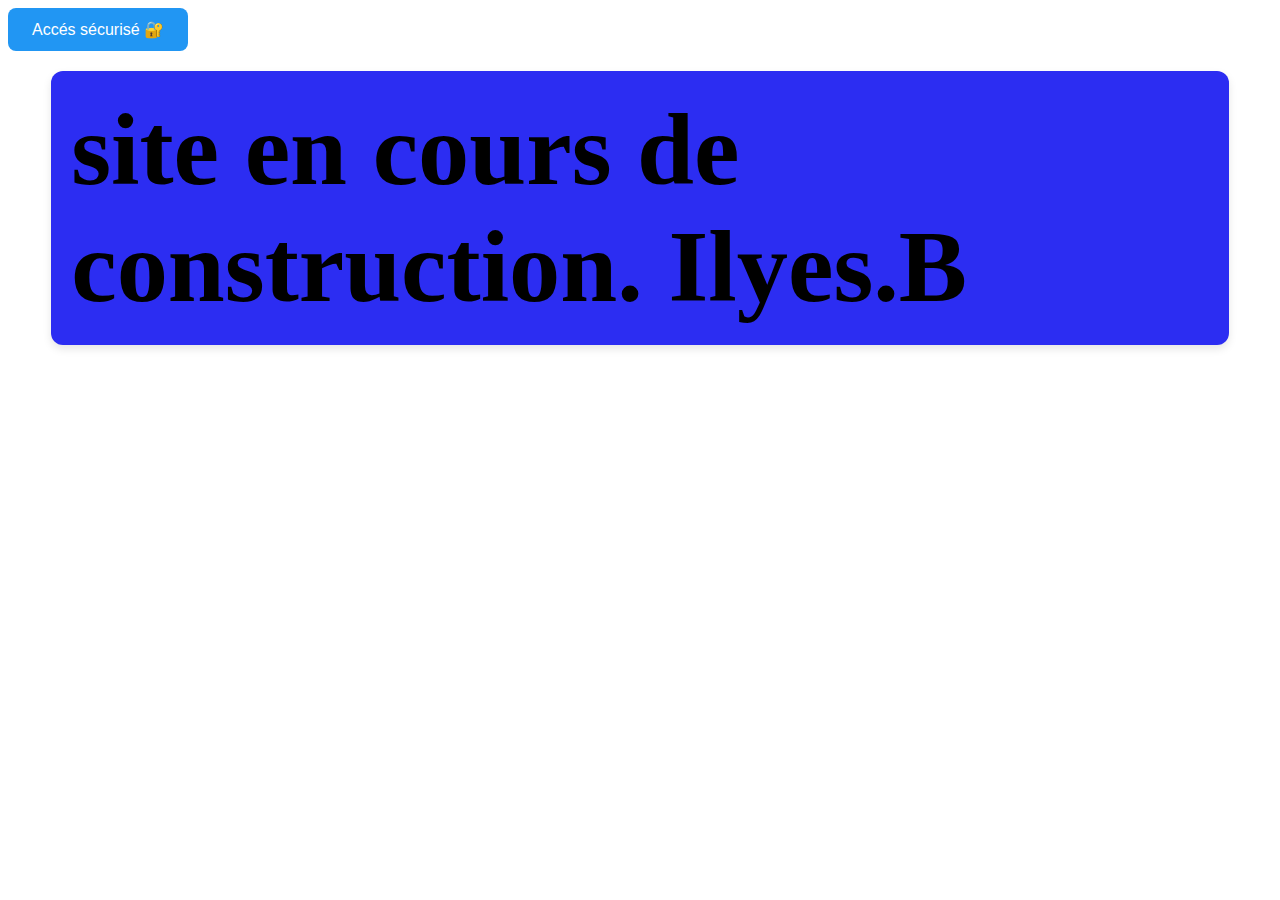
<file: index.html>
<!DOCTYPE html>
<html lang="fr">
<head>
  <meta charset="UTF-8" />
  <meta name="viewport" content="width=device-width, initial-scale=1.0" />
  <title>Surprise 🫢</title>
  <style>
    .call-button {
      display: inline-block;
      padding: 4vw 8vw; /* taille responsive */
      font-size: 5vw; /* taille du texte adaptée à l’écran */
      background-color: #4CAF50;
      color: white;
      border: none;
      border-radius: 10px;
      text-align: center;
      text-decoration: none;
      cursor: pointer;
    }

    .container {
      text-align: center;
      margin-top: 5vh;
    }

    .responsive-image {
    max-width: 40%; /* image plus petite */
    height: auto;
    margin-bottom: 20px;
    }

    h1 {
  font-size: 8vw; /* taille responsive (s'adapte à l'écran) */
  background-color: #2C2DF2; /* couleur de fond */
  color: #000000; /* couleur du texte */
  padding: 20px;
  border-radius: 12px;
  margin: 20px auto;
  width: fit-content;
  max-width: 90%;
  box-shadow: 0 4px 8px rgba(0, 0, 0, 0.1);
    }

    h2 {
  font-size: 8vw; /* taille responsive (s'adapte à l'écran) */
  background-color: #FF0000; /* couleur de fond */
  color: #000000; /* couleur du texte */
  padding: 20px;
  border-radius: 12px;
  margin: 20px auto;
  width: fit-content;
  max-width: 90%;
  box-shadow: 0 4px 8px rgba(0, 0, 0, 0.1);
    }
  </style>
  <a href="index2.html">
  <button style="padding: 12px 24px; font-size: 16px; background-color: #2196F3; color: white; border: none; border-radius: 8px; cursor: pointer;">
    Accés sécurisé 🔐
  </button>
</a>
</head>
  <h1>site en cours de construction. Ilyes.B</h1>

  <!--
  <body>
    <div class="container">
      <img src="./IMG_3815.jpeg" alt="Image d'en-tête" class="responsive-image" />
      <h2>ATTENTION! specimen rare recherché, Aya BENIANI😘</h2>
    </div>
  </body>
  
<body>
  <div class="container">
    <h1>Mohamed ALJAMAL</h1>
    <h3>Je suis gay et j'adore les bites 🍆💦💦💦</h2>
    <img src="./IMG_3772.jpg" alt="Image d'en-tête" class="responsive-image" />
    <h3>Appelle moi si tu veux la mienne 😉</h3>
    <a href="tel:+33758727984" class="call-button">📞 Appeler le gay 😍</a>
  </div>
</body> -->
</html>
</file>
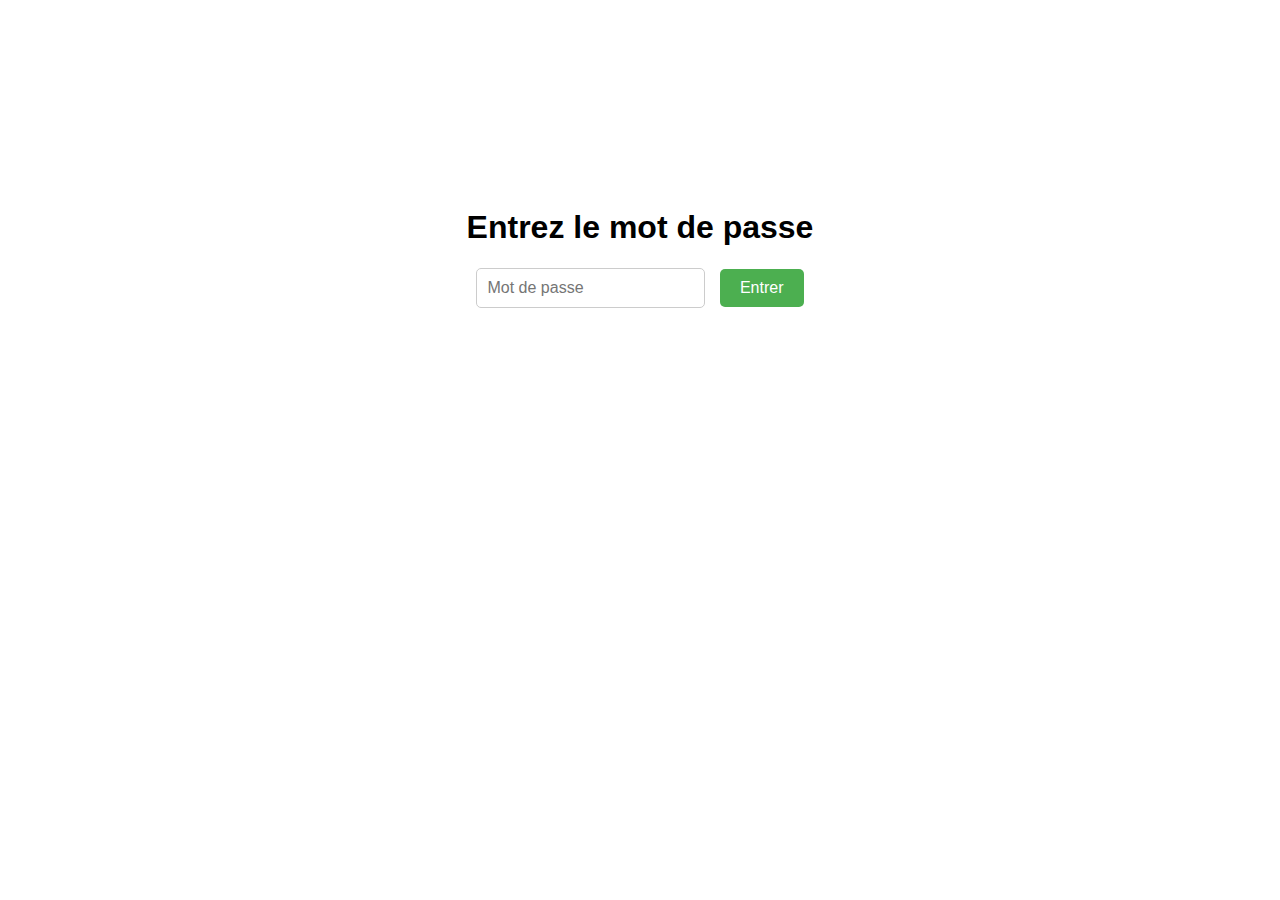
<file: index2.html>
<!DOCTYPE html>
<html lang="fr">
<head>
  <meta charset="UTF-8" />
  <meta name="viewport" content="width=device-width, initial-scale=1.0" />
  <title>Site protégé</title>
  <style>
    body {
      font-family: Arial, sans-serif;
      text-align: center;
      padding-top: 20vh;
    }
    input {
      padding: 10px;
      font-size: 16px;
      border-radius: 5px;
      border: 1px solid #ccc;
    }
    
    button {
      padding: 10px 20px;
      font-size: 16px;
      margin-left: 10px;
      background-color: #4CAF50;
      color: white;
      border: none;
      border-radius: 5px;
      cursor: pointer;
    }
    #content {
      display: none;
    }
  </style>
</head>
<body>

  <div id="login">
    <h1>Entrez le mot de passe</h1>
    <input type="password" id="passwordInput" placeholder="Mot de passe" />
    <button onclick="checkPassword()">Entrer</button>
  </div>

  <div id="content">
    <h1>Bienvenue sur mon site !</h1>
    <!-- Ici tu mets le contenu réel de ton site -->
    <p>Ceci est le contenu protégé.</p><br>
    
    <form id="uploadForm">
      <input type="file" id="fileInput" required>
      <button type="submit">Uploader le fichier</button>
    </form>

<p id="linkSection" style="display:none;">
  ✅ Fichier uploadé : <a id="downloadLink" href="#" target="_blank">Télécharger</a>
</p>

  </div>

  <script>
    const color5 = "blue";

    function checkPassword() {
      const input = document.getElementById("passwordInput").value;
      if (input === color5) {
        document.getElementById("login").style.display = "none";
        document.getElementById("content").style.display = "block";
      } else {
        alert("Mot de passe incorrect !");
      }
    }


    document.getElementById('uploadForm').addEventListener('submit', async function (e) {
    e.preventDefault();

    const fileInput = document.getElementById('fileInput');
    const file = fileInput.files[0];

    if (!file) return alert("Aucun fichier sélectionné.");

    const formData = new FormData();
    formData.append("file", file);

    const response = await fetch("https://file.io/?expires=1d", {
      method: "POST",
      body: formData
    });

    const result = await response.json();

    if (result.success) {
      const link = result.link;
      const downloadLink = document.getElementById('downloadLink');
      downloadLink.href = link;
      downloadLink.textContent = link;

      document.getElementById('linkSection').style.display = "block";
    } else {
      alert("Erreur lors de l'envoi : " + result.message);
    }
  });


    
  </script>

</body>
</html>
</file>
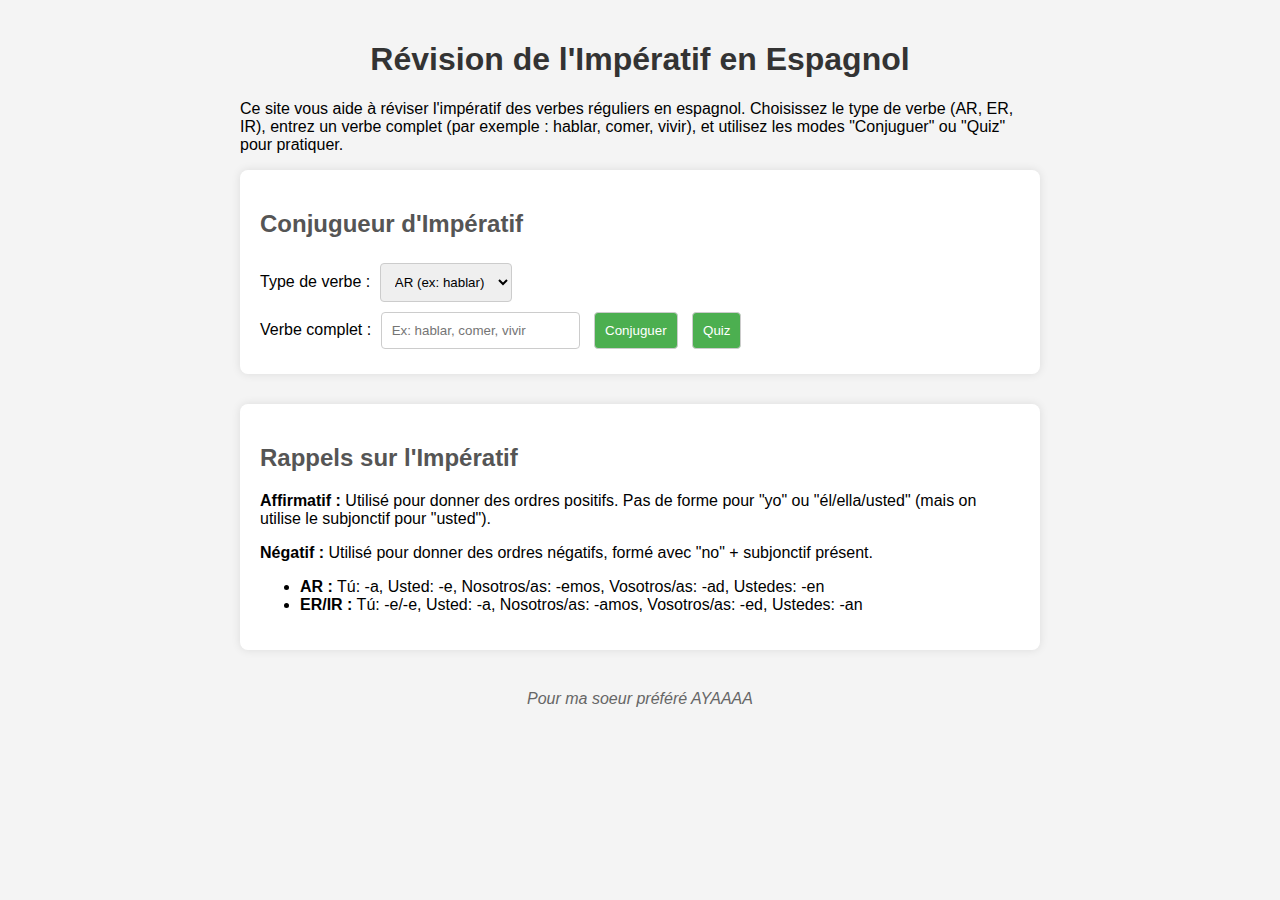
<file: index3.html>
<!DOCTYPE html>
<html lang="fr">
<head>
    <meta charset="UTF-8">
    <meta name="viewport" content="width=device-width, initial-scale=1.0">
    <title>AYA ❤️</title>
    <style>
        body {
            font-family: Arial, sans-serif;
            max-width: 800px;
            margin: 0 auto;
            padding: 20px;
            background-color: #f4f4f4;
        }
        h1 {
            text-align: center;
            color: #333;
        }
        .section {
            margin-bottom: 30px;
            padding: 20px;
            background-color: white;
            border-radius: 8px;
            box-shadow: 0 0 10px rgba(0,0,0,0.1);
        }
        h2 {
            color: #555;
        }
        input, select, button {
            padding: 10px;
            margin: 5px;
            border: 1px solid #ccc;
            border-radius: 4px;
        }
        button {
            background-color: #4CAF50;
            color: white;
            cursor: pointer;
        }
        button:hover {
            background-color: #45a049;
        }
        table {
            width: 100%;
            border-collapse: collapse;
            margin-top: 20px;
        }
        th, td {
            border: 1px solid #ddd;
            padding: 8px;
            text-align: center;
        }
        th {
            background-color: #f2f2f2;
        }
        .error {
            color: red;
            font-weight: bold;
        }
        .correct {
            color: green;
            font-weight: bold;
        }
        .incorrect {
            color: red;
            text-decoration: line-through;
        }
        .cross {
            color: red;
            font-size: 20px;
        }
        .quiz-input {
            width: 100px;
        }
        .result-cell {
            position: relative;
        }
        .result-cell .correction {
            position: absolute;
            top: 0;
            right: 5px;
            color: red;
            font-size: 12px;
        }
        .music {
            text-align: center;
            margin-bottom: 20px;
        }
        .dedicace {
            text-align: center;
            margin-top: 40px;
            font-style: italic;
            color: #666;
        }
    </style>
</head>
<body>
    <h1>Révision de l'Impératif en Espagnol</h1>
    
    <div class="music">
        <div id="player"></div>
    </div>
    
    <p>Ce site vous aide à réviser l'impératif des verbes réguliers en espagnol. Choisissez le type de verbe (AR, ER, IR), entrez un verbe complet (par exemple : hablar, comer, vivir), et utilisez les modes "Conjuguer" ou "Quiz" pour pratiquer.</p>
    
    <div class="section">
        <h2>Conjugueur d'Impératif</h2>
        <label for="type">Type de verbe :</label>
        <select id="type">
            <option value="AR">AR (ex: hablar)</option>
            <option value="ER">ER (ex: comer)</option>
            <option value="IR">IR (ex: vivir)</option>
        </select>
        <br>
        <label for="verbe">Verbe complet :</label>
        <input type="text" id="verbe" placeholder="Ex: hablar, comer, vivir">
        <button onclick="conjuguer()">Conjuguer</button>
        <button onclick="startQuiz()">Quiz</button>
        <div id="resultat"></div>
    </div>

    <div class="section">
        <h2>Rappels sur l'Impératif</h2>
        <p><strong>Affirmatif :</strong> Utilisé pour donner des ordres positifs. Pas de forme pour "yo" ou "él/ella/usted" (mais on utilise le subjonctif pour "usted").</p>
        <p><strong>Négatif :</strong> Utilisé pour donner des ordres négatifs, formé avec "no" + subjonctif présent.</p>
        <ul>
            <li><strong>AR :</strong> Tú: -a, Usted: -e, Nosotros/as: -emos, Vosotros/as: -ad, Ustedes: -en</li>
            <li><strong>ER/IR :</strong> Tú: -e/-e, Usted: -a, Nosotros/as: -amos, Vosotros/as: -ed, Ustedes: -an</li>
        </ul>
    </div>

    <div class="dedicace">
        <p>Pour ma soeur préféré AYAAAA</p>
    </div>

    <script src="https://www.youtube.com/iframe_api"></script>
    <script>
        var player;
        function onYouTubeIframeAPIReady() {
            player = new YT.Player('player', {
                height: '200',
                width: '300',
                videoId: 'qrm8w-pV120',
                playerVars: {
                    'autoplay': 1,
                    'mute': 0,
                    'loop': 1,
                    'playlist': 'qrm8w-pV120'
                },
                events: {
                    'onReady': onPlayerReady
                }
            });
        }
        function onPlayerReady(event) {
            // Player is ready
        }

        function conjuguer() {
            if (player && player.mute) {
                player.mute();
            }
            const type = document.getElementById('type').value;
            const verbe = document.getElementById('verbe').value.trim().toLowerCase();
            const resultat = document.getElementById('resultat');
            
            if (!verbe) {
                resultat.innerHTML = '<p class="error">Veuillez entrer un verbe.</p>';
                return;
            }
            
            // Vérifier la terminaison selon le type
            let racine;
            if (type === 'AR') {
                if (!verbe.endsWith('ar')) {
                    resultat.innerHTML = '<p class="error">Pour AR, le verbe doit se terminer par "ar" (ex: hablar).</p>';
                    return;
                }
                racine = verbe.slice(0, -2);
            } else if (type === 'ER') {
                if (!verbe.endsWith('er')) {
                    resultat.innerHTML = '<p class="error">Pour ER, le verbe doit se terminer par "er" (ex: comer).</p>';
                    return;
                }
                racine = verbe.slice(0, -2);
            } else if (type === 'IR') {
                if (!verbe.endsWith('ir')) {
                    resultat.innerHTML = '<p class="error">Pour IR, le verbe doit se terminer par "ir" (ex: vivir).</p>';
                    return;
                }
                racine = verbe.slice(0, -2);
            }
            
            let affirmatif = {};
            let negatif = {};
            
            if (type === 'AR') {
                affirmatif = {
                    tu: racine + 'a',
                    usted: racine + 'e', // subjonctif pour affirmatif
                    nosotros: racine + 'emos',
                    vosotros: racine + 'ad',
                    ustedes: racine + 'en'
                };
                negatif = {
                    tu: 'no ' + racine + 'es',
                    usted: 'no ' + racine + 'e',
                    nosotros: 'no ' + racine + 'emos',
                    vosotros: 'no ' + racine + 'éis',
                    ustedes: 'no ' + racine + 'en'
                };
            } else if (type === 'ER' || type === 'IR') {
                affirmatif = {
                    tu: racine + 'e',
                    usted: racine + 'a', // subjonctif pour affirmatif
                    nosotros: racine + 'amos',
                    vosotros: racine + 'ed',
                    ustedes: racine + 'an'
                };
                negatif = {
                    tu: 'no ' + racine + 'as',
                    usted: 'no ' + racine + 'a',
                    nosotros: 'no ' + racine + 'amos',
                    vosotros: 'no ' + racine + 'áis',
                    ustedes: 'no ' + racine + 'an'
                };
            }
            
            // Afficher le tableau
            resultat.innerHTML = `
                <h3>Conjugaisons pour "${verbe}"</h3>
                <table>
                    <tr>
                        <th>Personne</th>
                        <th>Affirmatif</th>
                        <th>Négatif</th>
                    </tr>
                    <tr>
                        <td>Tú</td>
                        <td>${affirmatif.tu}</td>
                        <td>${negatif.tu}</td>
                    </tr>
                    <tr>
                        <td>Usted</td>
                        <td>${affirmatif.usted}</td>
                        <td>${negatif.usted}</td>
                    </tr>
                    <tr>
                        <td>Nosotros/as</td>
                        <td>${affirmatif.nosotros}</td>
                        <td>${negatif.nosotros}</td>
                    </tr>
                    <tr>
                        <td>Vosotros/as</td>
                        <td>${affirmatif.vosotros}</td>
                        <td>${negatif.vosotros}</td>
                    </tr>
                    <tr>
                        <td>Ustedes</td>
                        <td>${affirmatif.ustedes}</td>
                        <td>${negatif.ustedes}</td>
                    </tr>
                </table>
            `;
        }

        function startQuiz() {
            if (player && player.mute) {
                player.mute();
            }
            const type = document.getElementById('type').value;
            const verbe = document.getElementById('verbe').value.trim().toLowerCase();
            const resultat = document.getElementById('resultat');
            
            if (!verbe) {
                resultat.innerHTML = '<p class="error">Veuillez entrer un verbe.</p>';
                return;
            }
            
            // Vérifier la terminaison et extraire la racine
            let racine;
            if (type === 'AR') {
                if (!verbe.endsWith('ar')) {
                    resultat.innerHTML = '<p class="error">Pour AR, le verbe doit se terminer par "ar" (ex: hablar).</p>';
                    return;
                }
                racine = verbe.slice(0, -2);
            } else if (type === 'ER') {
                if (!verbe.endsWith('er')) {
                    resultat.innerHTML = '<p class="error">Pour ER, le verbe doit se terminer par "er" (ex: comer).</p>';
                    return;
                }
                racine = verbe.slice(0, -2);
            } else if (type === 'IR') {
                if (!verbe.endsWith('ir')) {
                    resultat.innerHTML = '<p class="error">Pour IR, le verbe doit se terminer par "ir" (ex: vivir).</p>';
                    return;
                }
                racine = verbe.slice(0, -2);
            }
            
            // Calculer les bonnes réponses
            let bonnesReponses = {};
            
            if (type === 'AR') {
                bonnesReponses = {
                    tu_aff: racine + 'a',
                    tu_neg: 'no ' + racine + 'es',
                    usted_aff: racine + 'e',
                    usted_neg: 'no ' + racine + 'e',
                    nosotros_aff: racine + 'emos',
                    nosotros_neg: 'no ' + racine + 'emos',
                    vosotros_aff: racine + 'ad',
                    vosotros_neg: 'no ' + racine + 'éis',
                    ustedes_aff: racine + 'en',
                    ustedes_neg: 'no ' + racine + 'en'
                };
            } else if (type === 'ER' || type === 'IR') {
                bonnesReponses = {
                    tu_aff: racine + 'e',
                    tu_neg: 'no ' + racine + 'as',
                    usted_aff: racine + 'a',
                    usted_neg: 'no ' + racine + 'a',
                    nosotros_aff: racine + 'amos',
                    nosotros_neg: 'no ' + racine + 'amos',
                    vosotros_aff: racine + 'ed',
                    vosotros_neg: 'no ' + racine + 'áis',
                    ustedes_aff: racine + 'an',
                    ustedes_neg: 'no ' + racine + 'an'
                };
            }
            
            // Afficher le formulaire de quiz
            resultat.innerHTML = `
                <h3>Quiz pour "${verbe}"</h3>
                <p>Entrez les conjugaisons pour chaque personne. Pour les négatifs, "no " est pré-écrit et ne peut pas être effacé.</p>
                <table>
                    <tr>
                        <th>Personne</th>
                        <th>Affirmatif</th>
                        <th>Négatif</th>
                    </tr>
                    <tr>
                        <td>Tú</td>
                        <td class="result-cell"><input type="text" class="quiz-input" id="tu_aff"></td>
                        <td class="result-cell"><input type="text" class="quiz-input" id="tu_neg" value="no "></td>
                    </tr>
                    <tr>
                        <td>Usted</td>
                        <td class="result-cell"><input type="text" class="quiz-input" id="usted_aff"></td>
                        <td class="result-cell"><input type="text" class="quiz-input" id="usted_neg" value="no "></td>
                    </tr>
                    <tr>
                        <td>Nosotros/as</td>
                        <td class="result-cell"><input type="text" class="quiz-input" id="nosotros_aff"></td>
                        <td class="result-cell"><input type="text" class="quiz-input" id="nosotros_neg" value="no "></td>
                    </tr>
                    <tr>
                        <td>Vosotros/as</td>
                        <td class="result-cell"><input type="text" class="quiz-input" id="vosotros_aff"></td>
                        <td class="result-cell"><input type="text" class="quiz-input" id="vosotros_neg" value="no "></td>
                    </tr>
                    <tr>
                        <td>Ustedes</td>
                        <td class="result-cell"><input type="text" class="quiz-input" id="ustedes_aff"></td>
                        <td class="result-cell"><input type="text" class="quiz-input" id="ustedes_neg" value="no "></td>
                    </tr>
                </table>
                <button onclick="verifierQuiz(${JSON.stringify(bonnesReponses).replace(/"/g, '&quot;')})">Vérifier</button>
                <button onclick="recommencerQuiz()">Recommencer</button>
                <div id="quiz-resultat"></div>
            `;
            
            // Empêcher l'effacement de "no " dans les champs négatifs
            const personnes = ['tu', 'usted', 'nosotros', 'vosotros', 'ustedes'];
            personnes.forEach(personne => {
                const negInput = document.getElementById(personne + '_neg');
                negInput.addEventListener('input', function() {
                    if (!this.value.startsWith('no ')) {
                        this.value = 'no ';
                    }
                });
            });
        }

        function verifierQuiz(bonnesReponses) {
            const personnes = ['tu', 'usted', 'nosotros', 'vosotros', 'ustedes'];
            let score = 0;
            let total = 10; // 5 personnes x 2 (aff et neg)
            
            personnes.forEach(personne => {
                const affInput = document.getElementById(personne + '_aff');
                const negInput = document.getElementById(personne + '_neg');
                const affValue = affInput.value.trim().toLowerCase();
                const negValue = negInput.value.trim().toLowerCase();
                const affCorrect = bonnesReponses[personne + '_aff'];
                const negCorrect = bonnesReponses[personne + '_neg'];
                
                // Pour affirmatif
                if (affValue === affCorrect) {
                    affInput.outerHTML = `<span class="correct">${affValue}</span>`;
                    score++;
                } else if (affValue === '') {
                    affInput.outerHTML = `<span class="cross">✗</span><span class="correction">${affCorrect}</span>`;
                } else {
                    affInput.outerHTML = `<span class="incorrect">${affValue}</span><span class="correction">${affCorrect}</span>`;
                }
                
                // Pour négatif
                if (negValue === negCorrect) {
                    negInput.outerHTML = `<span class="correct">${negValue}</span>`;
                    score++;
                } else if (negValue === 'no ') {
                    negInput.outerHTML = `<span class="cross">✗</span><span class="correction">${negCorrect}</span>`;
                } else {
                    negInput.outerHTML = `<span class="incorrect">${negValue}</span><span class="correction">${negCorrect}</span>`;
                }
            });
            
            const quizResultat = document.getElementById('quiz-resultat');
            quizResultat.innerHTML = `<p>Score: ${score}/${total}</p>`;
            
            // Si score <= 9, jouer la vidéo de punition de 2s à 15s, sans boucle
            if (score <= 9 && player) {
                player.loadVideoById({
                    videoId: 'hahHDZk1g5Q',
                    startSeconds: 2,
                    endSeconds: 15
                });
                player.unMute(); // Assurer que le son est activé
            }
        }

        function recommencerQuiz() {
            startQuiz(); // Relancer le quiz
        }
    </script>
</body>
</html>
</file>
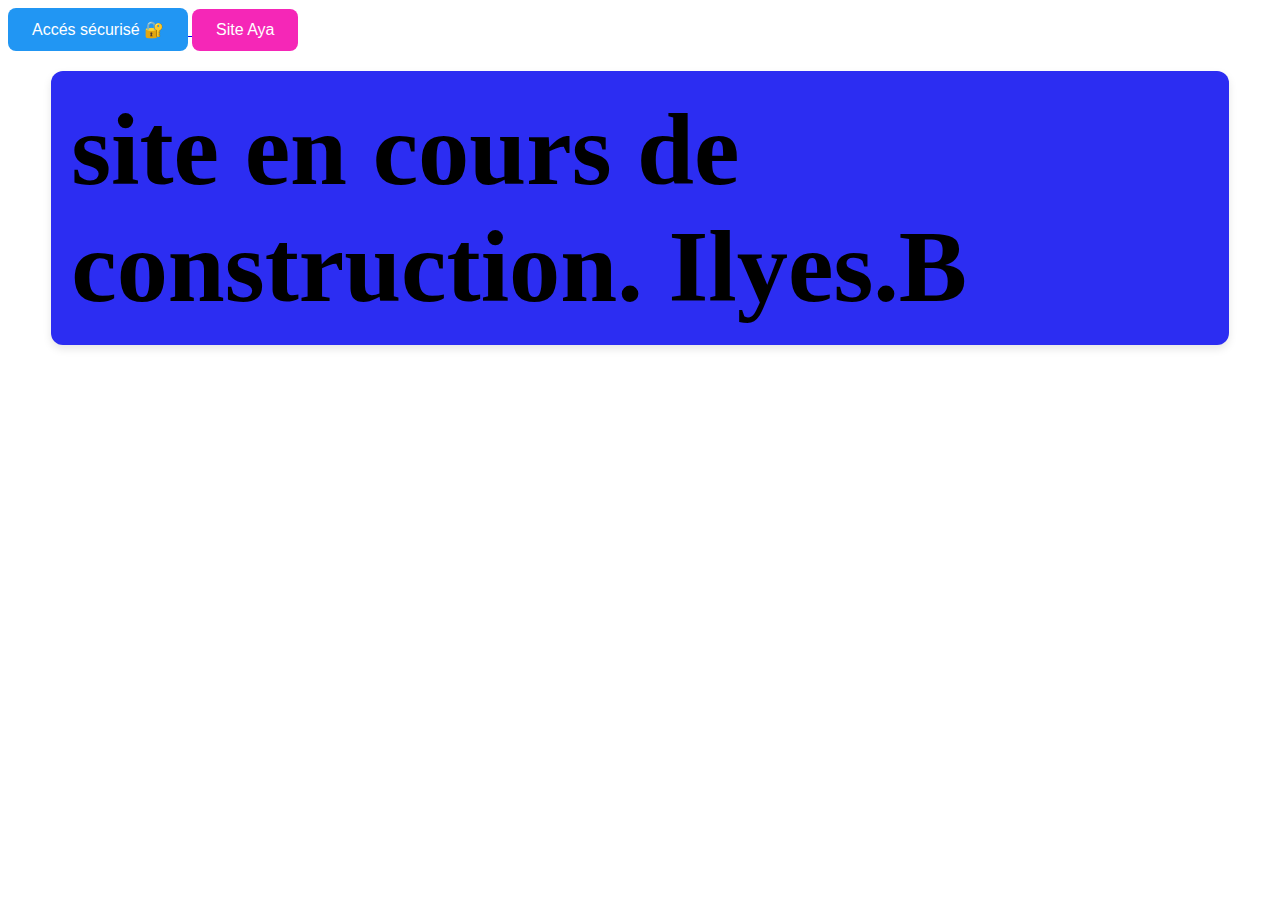
<file: indexEmpire.html>
<!DOCTYPE html>
<html lang="fr">
<head>
  <meta charset="UTF-8" />
  <meta name="viewport" content="width=device-width, initial-scale=1.0" />
  <title>Surprise 🫢</title>
  <style>
    .call-button {
      display: inline-block;
      padding: 4vw 8vw; /* taille responsive */
      font-size: 5vw; /* taille du texte adaptée à l’écran */
      background-color: #4CAF50;
      color: white;
      border: none;
      border-radius: 10px;
      text-align: center;
      text-decoration: none;
      cursor: pointer;
    }

    .container {
      text-align: center;
      margin-top: 5vh;
    }

    .responsive-image {
    max-width: 40%; /* image plus petite */
    height: auto;
    margin-bottom: 20px;
    }

    h1 {
  font-size: 8vw; /* taille responsive (s'adapte à l'écran) */
  background-color: #2C2DF2; /* couleur de fond */
  color: #000000; /* couleur du texte */
  padding: 20px;
  border-radius: 12px;
  margin: 20px auto;
  width: fit-content;
  max-width: 90%;
  box-shadow: 0 4px 8px rgba(0, 0, 0, 0.1);
    }

    h2 {
  font-size: 8vw; /* taille responsive (s'adapte à l'écran) */
  background-color: #FF0000; /* couleur de fond */
  color: #000000; /* couleur du texte */
  padding: 20px;
  border-radius: 12px;
  margin: 20px auto;
  width: fit-content;
  max-width: 90%;
  box-shadow: 0 4px 8px rgba(0, 0, 0, 0.1);
    }
  </style>
  <a href="index2.html">
  <button style="padding: 12px 24px; font-size: 16px; background-color: #2196F3; color: white; border: none; border-radius: 8px; cursor: pointer;">
    Accés sécurisé 🔐
  </button>
</a>
 <a href="index3.html">
  <button style="padding: 12px 24px; font-size: 16px; background-color: #F527B7; color: white; border: none; border-radius: 8px; cursor: pointer;">
    Site Aya
  </button>
</a>
</head>
  <h1>site en cours de construction. Ilyes.B</h1>

  <!--
  <body>
    <div class="container">
      <img src="./IMG_3815.jpeg" alt="Image d'en-tête" class="responsive-image" />
      <h2>ATTENTION! specimen rare recherché, Aya BENIANI😘</h2>
    </div>
  </body>
  
<body>
  <div class="container">
    <h1>Mohamed ALJAMAL</h1>
    <h3>Je suis gay et j'adore les bites 🍆💦💦💦</h2>
    <img src="./IMG_3772.jpg" alt="Image d'en-tête" class="responsive-image" />
    <h3>Appelle moi si tu veux la mienne 😉</h3>
    <a href="tel:+33758727984" class="call-button">📞 Appeler le gay 😍</a>
  </div>
</body> -->
</html>
</file>
